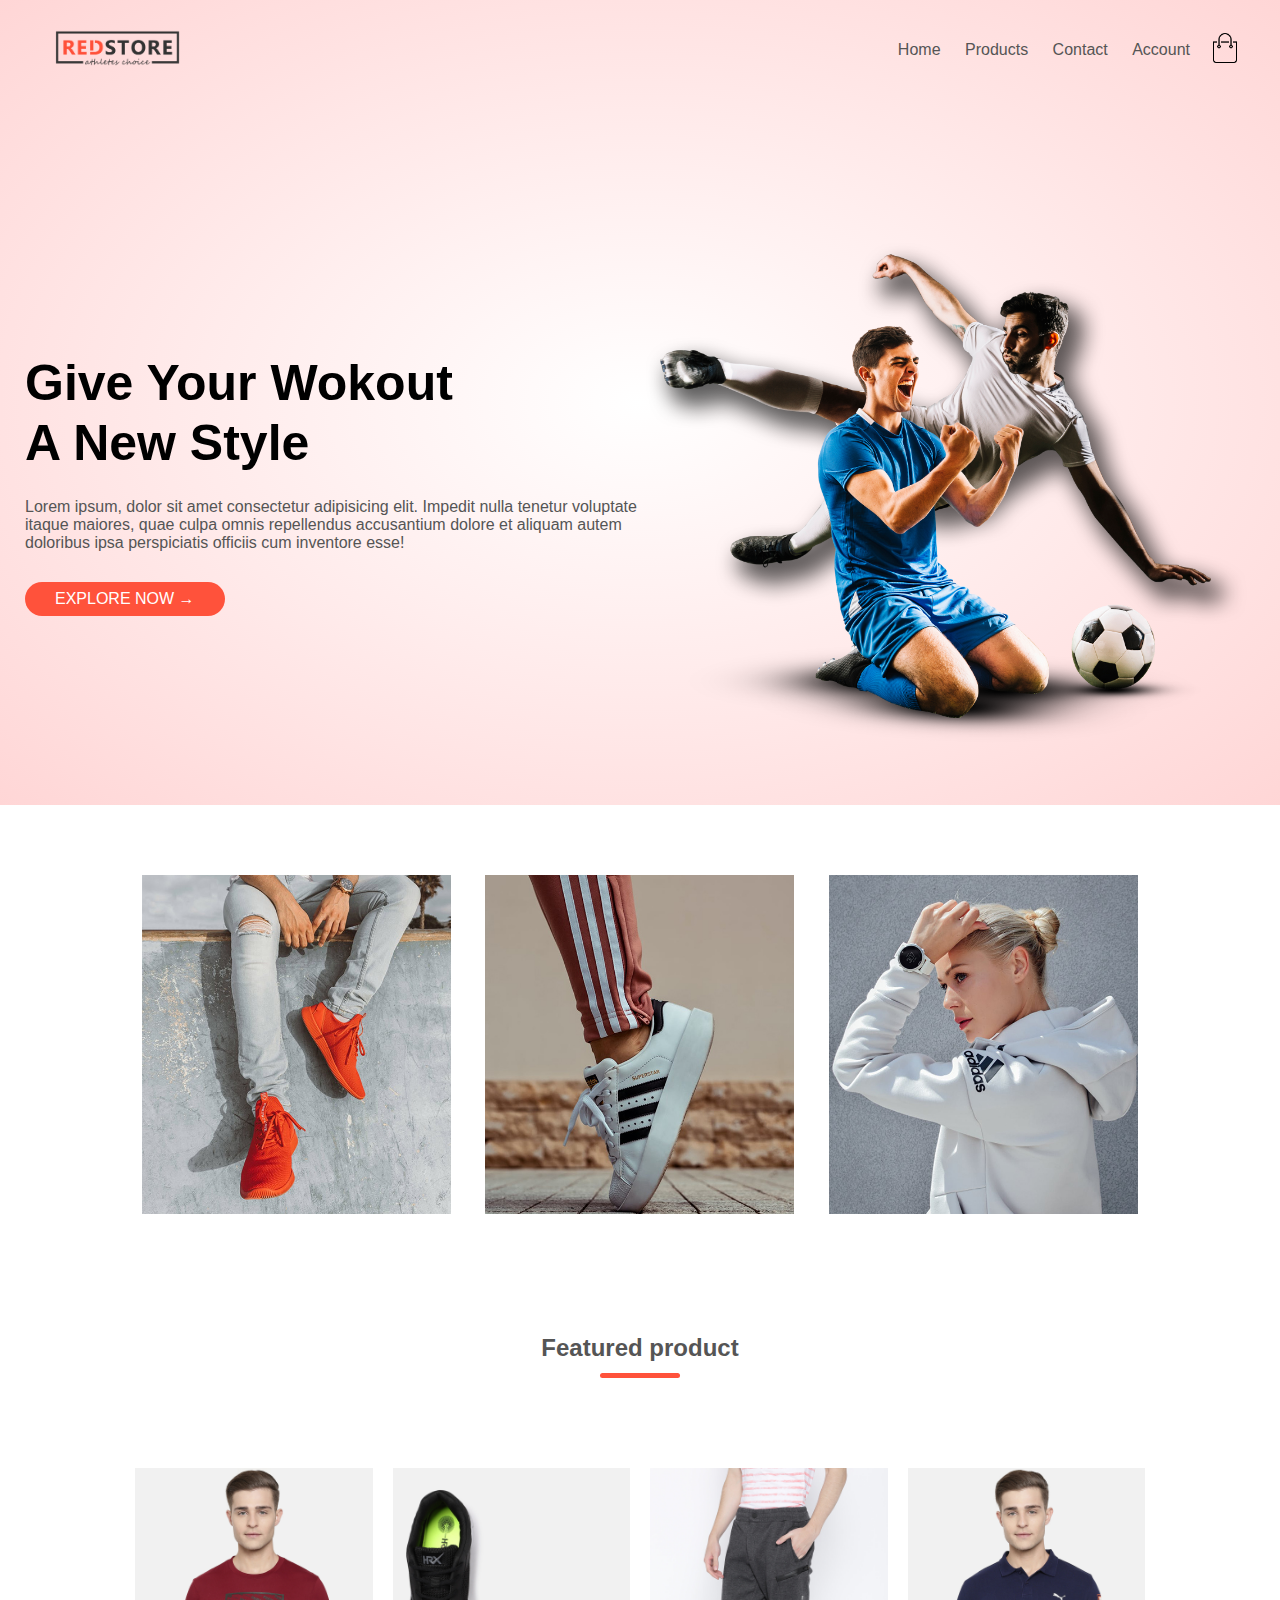
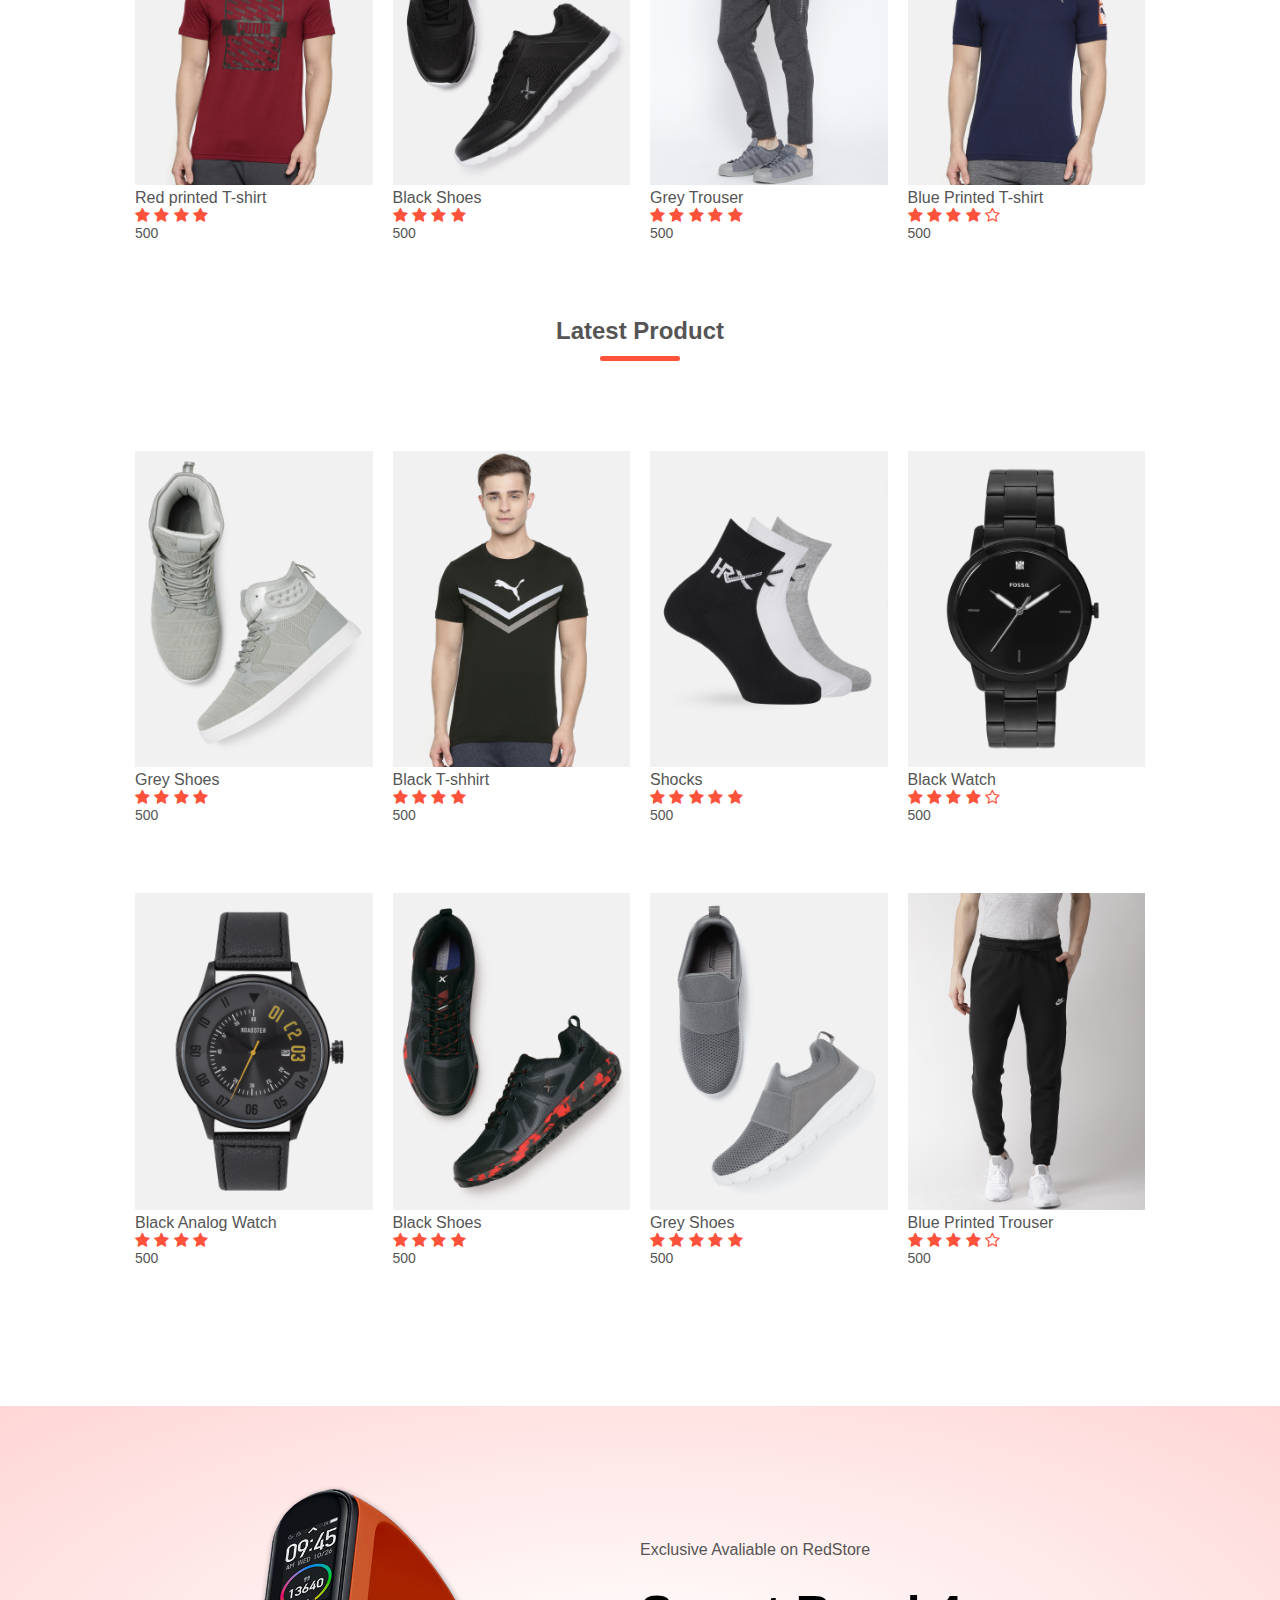
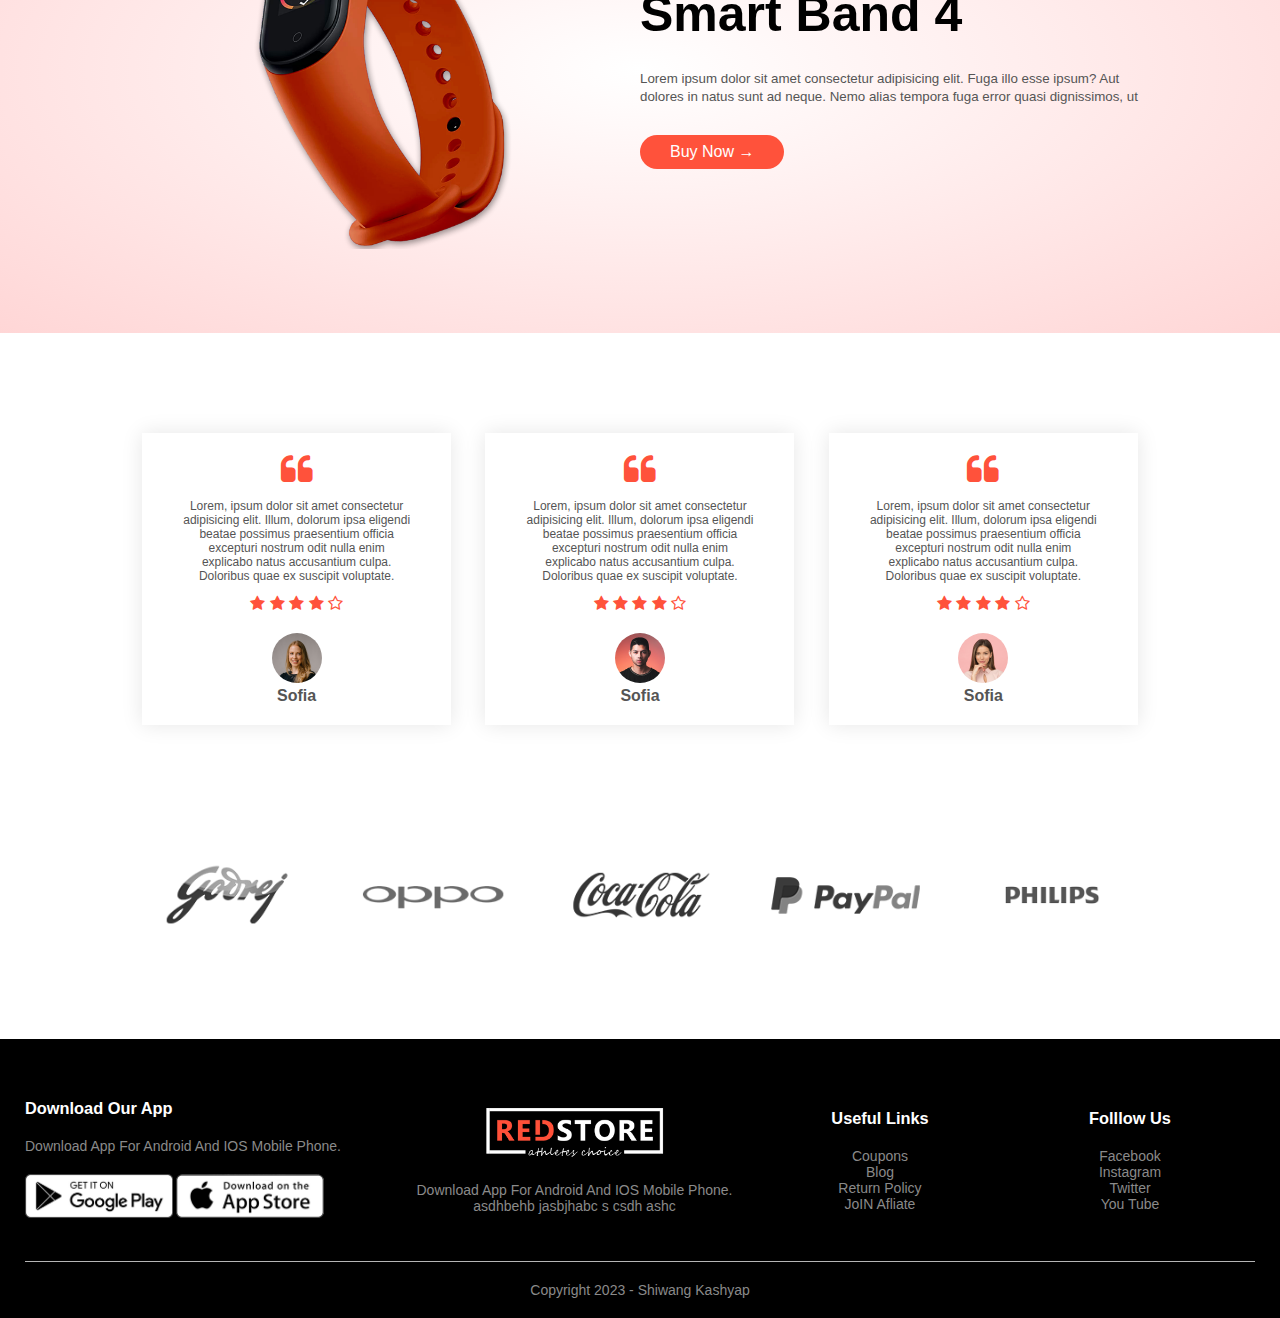
<file: index.html>
<!DOCTYPE html>
<html lang="en">
<head>
    <meta charset="UTF-8">
    <meta name="viewport" content="width=device-width, initial-scale=1.0">
    <meta name="viewport" content="width=device-width, initial-scale=1.0">
    
    <title>Shiwang's </title>
    <link rel="stylesheet" href="style.css">
    <link rel="preconnect" href="https://fonts.googleapis.com">
    
    <link rel="stylesheet" href="https://cdnjs.cloudflare.com/ajax/libs/font-awesome/4.7.0/css/font-awesome.min.css">
</head>
<body>
   
   <div class="header">
   <div class="container">
    <div class="navbar">
        <div class="logo">
          <a href="index.html"> <img src="images/logo.png" alt="logo" width="125px"> </a>
         </div>
         <nav>

            <ul id="MenuItems">
            <li><a href="index.html">Home</a></li>
            <li><a href="product.html">Products</a></li>
            <li><a href="">Contact</a></li>
            <li><a href="account.html">Account</a></li>
        </ul>
        </nav>
       <a href="cart.html"> <img src="images/cart.png" width="30px" height="30px"></a>
        <img src="images/menu.png"  class="menu-icon" onclick="menutoggle()">
    </div>
    <div class="row">
        <div class="col-2">
        <h1>Give Your Wokout <br>
             A New Style</h1>
             <p> Lorem ipsum, dolor sit amet consectetur adipisicing elit. Impedit nulla tenetur voluptate itaque maiores, quae culpa omnis repellendus accusantium dolore et aliquam autem doloribus ipsa perspiciatis officiis cum inventore esse!</p>
         <a href="" class="btn">EXPLORE NOW &#8594;</a>
        </div>
        <div class="col-2">
        <img src="images/image1.png">
        </div>
    </div>
   </div> 
</div>

<div class="categories">
    <div class="small-container">
        <div class="row">
            <div class="col-3">
                <img src="images/category-1.jpg" >
            </div>
            <div class="col-3">
                <img src="images/category-2.jpg" >
            </div>
            <div class="col-3">
                <img src="images/category-3.jpg" >
        </div>
    </div>
  </div>
</div>

<div class="small-container">
    <h2 class="title">Featured product</h2>
    <div class="row">
        <div class="col-4">
            <a href="productdetails.html"><img src="images/product-1.jpg" ></a>
           <a href="productdetails.html"> <h4>Red printed T-shirt</h4></a>
            <div class="rating">
                <i class="fa fa-star"></i>
                <i class="fa fa-star"></i>
                <i class="fa fa-star"></i>
                <i class="fa fa-star"></i>
            </div>
            <p>500</p>
        </div>

        <div class="col-4">
            <img src="images/product-2.jpg" >
            <h4>Black Shoes</h4>
            <div class="rating">
                <i class="fa fa-star"></i>
                <i class="fa fa-star"></i>
                <i class="fa fa-star"></i>
                <i class="fa fa-star"></i>
            </div>
            <p>500</p>
        </div>
        <div class="col-4">
            <img src="images/product-3.jpg" >
            <h4>Grey Trouser</h4>
            <div class="rating">
                <i class="fa fa-star"></i>
                <i class="fa fa-star"></i>
                <i class="fa fa-star"></i>
                <i class="fa fa-star"></i>
                <i class="fa fa-star"></i>
            </div>
            <p>500</p>
        </div>
        <div class="col-4">
            <img src="images/product-4.jpg" >
            <h4>Blue Printed T-shirt</h4>
            <div class="rating">
                <i class="fa fa-star"></i>
                <i class="fa fa-star"></i>
                <i class="fa fa-star"></i>
                <i class="fa fa-star"></i>
                <i class="fa fa-star-o"></i>
            </div>
            <p>500</p>
        </div>
    </div>
    <h2 class="title">Latest Product</h2>
    <div class="row">
        <div class="col-4">
            <img src="images/product-5.jpg" >
            <h4>Grey Shoes</h4>
            <div class="rating">
                <i class="fa fa-star"></i>
                <i class="fa fa-star"></i>
                <i class="fa fa-star"></i>
                <i class="fa fa-star"></i>
            </div>
            <p>500</p>
        </div>

        <div class="col-4">
            <img src="images/product-6.jpg" >
            <h4>Black T-shhirt</h4>
            <div class="rating">
                <i class="fa fa-star"></i>
                <i class="fa fa-star"></i>
                <i class="fa fa-star"></i>
                <i class="fa fa-star"></i>
            </div>
            <p>500</p>
        </div>
        <div class="col-4">
            <img src="images/product-7.jpg" >
            <h4>Shocks</h4>
            <div class="rating">
                <i class="fa fa-star"></i>
                <i class="fa fa-star"></i>
                <i class="fa fa-star"></i>
                <i class="fa fa-star"></i>
                <i class="fa fa-star"></i>
            </div>
            <p>500</p>
        </div>
        <div class="col-4">
            <img src="images/product-8.jpg" >
            <h4>Black Watch</h4>
            <div class="rating">
                <i class="fa fa-star"></i>
                <i class="fa fa-star"></i>
                <i class="fa fa-star"></i>
                <i class="fa fa-star"></i>
                <i class="fa fa-star-o"></i>
            </div>
            <p>500</p>
        </div>
    </div>
    <div class="row">
        <div class="col-4">
            <img src="images/product-9.jpg" >
            <h4>Black Analog Watch</h4>
            <div class="rating">
                <i class="fa fa-star"></i>
                <i class="fa fa-star"></i>
                <i class="fa fa-star"></i>
                <i class="fa fa-star"></i>
            </div>
            <p>500</p>
        </div>

        <div class="col-4">
            <img src="images/product-10.jpg" >
            <h4>Black Shoes</h4>
            <div class="rating">
                <i class="fa fa-star"></i>
                <i class="fa fa-star"></i>
                <i class="fa fa-star"></i>
                <i class="fa fa-star"></i>
            </div>
            <p>500</p>
        </div>
        <div class="col-4">
            <img src="images/product-11.jpg" >
            <h4>Grey Shoes</h4>
            <div class="rating">
                <i class="fa fa-star"></i>
                <i class="fa fa-star"></i>
                <i class="fa fa-star"></i>
                <i class="fa fa-star"></i>
                <i class="fa fa-star"></i>
            </div>
            <p>500</p>
        </div>
        <div class="col-4">
            <img src="images/product-12.jpg" >
            <h4>Blue Printed Trouser</h4>
            <div class="rating">
                <i class="fa fa-star"></i>
                <i class="fa fa-star"></i>
                <i class="fa fa-star"></i>
                <i class="fa fa-star"></i>
                <i class="fa fa-star-o"></i>
            </div>
            <p>500</p>
        </div>
    </div>
</div>
   
<div class="offer">
    <div class="small-container">
        <div class="row">
            <div class="col-2">
                <img src="images/exclusive.png" class="offer-img" >
            </div>
            <div class="col-2">
                <p>Exclusive Avaliable on RedStore</p>
                <h1> Smart Band 4</h1>
                <small>Lorem ipsum dolor sit amet consectetur adipisicing elit. Fuga illo esse ipsum? Aut dolores in natus sunt ad neque. Nemo alias tempora fuga error quasi dignissimos, ut</small>
            <a href="" class="btn">Buy Now &#8594;</a>
            </div>
        </div>
    </div>
</div>

<div class="testimonial">
    <div class="small-container">
       <div class="row">
        <div class="col-3">
            <i class="fa fa-quote-left"></i>
            <p>Lorem, ipsum dolor sit amet consectetur adipisicing elit. Illum, dolorum ipsa eligendi beatae possimus praesentium officia excepturi nostrum odit nulla enim explicabo natus accusantium culpa. Doloribus quae ex suscipit voluptate.</p>
            <div class="rating">
                <i class="fa fa-star"></i>
                <i class="fa fa-star"></i>
                <i class="fa fa-star"></i>
                <i class="fa fa-star"></i>
                <i class="fa fa-star-o"></i>
            </div>
            <img src="images/user-1.png">
            <h3>Sofia</h3>
        </div>

        <div class="col-3">
            <i class="fa fa-quote-left"></i>
            <p>Lorem, ipsum dolor sit amet consectetur adipisicing elit. Illum, dolorum ipsa eligendi beatae possimus praesentium officia excepturi nostrum odit nulla enim explicabo natus accusantium culpa. Doloribus quae ex suscipit voluptate.</p>
            <div class="rating">
                <i class="fa fa-star"></i>
                <i class="fa fa-star"></i>
                <i class="fa fa-star"></i>
                <i class="fa fa-star"></i>
                <i class="fa fa-star-o"></i>
            </div>
            <img src="images/user-2.png">
            <h3>Sofia</h3>
        </div>
        <div class="col-3">
            <i class="fa fa-quote-left"></i>
            <p>Lorem, ipsum dolor sit amet consectetur adipisicing elit. Illum, dolorum ipsa eligendi beatae possimus praesentium officia excepturi nostrum odit nulla enim explicabo natus accusantium culpa. Doloribus quae ex suscipit voluptate.</p>
            <div class="rating">
                <i class="fa fa-star"></i>
                <i class="fa fa-star"></i>
                <i class="fa fa-star"></i>
                <i class="fa fa-star"></i>
                <i class="fa fa-star-o"></i>
            </div>
            <img src="images/user-3.png">
            <h3>Sofia</h3>
        </div>
       </div>
    </div>
</div>

<div class="brands">
    <div class="small-container">
        <div class="row">
            <div class="col-5">
                <img src="images/logo-godrej.png" >
            </div>
            <div class="col-5">
                <img src="images/logo-oppo.png" >
            </div>
            <div class="col-5">
                <img src="images/logo-coca-cola.png" >
            </div>
            <div class="col-5">
                <img src="images/logo-paypal.png" >
            </div>
            <div class="col-5">
                <img src="images/logo-philips.png" >
            </div>
        </div>
    </div>
</div>

<div class="footer">
    <div class="container">
        <div class="row">
            <div class="footer-col-1">
                <h3>Download Our App</h3>
                <p>Download App For Android And IOS Mobile Phone.</p>
                <div class="app-logo">
                    <img src="images/play-store.png">
                    <img src="images/app-store.png">
                   </div>
            </div>
            <div class="footer-col-2">
               <img src="images/logo-white.png" alt="">
                <p>Download App For Android And IOS Mobile Phone. asdhbehb jasbjhabc s csdh ashc </p>
              </div>
            <div class="footer-col-3">
                <h3>Useful Links</h3>
                <ul>
                    <li>Coupons</li>
                    <li>Blog</li>
                    <li>Return Policy</li>
                    <li>JoIN Afliate</li>
                </ul>
            </div>
            <div class="footer-col-3">
                <h3>Folllow Us</h3>
                <ul>
                    <li>Facebook</li>
                    <li>Instagram</li>
                    <li>Twitter</li>
                    <li>You Tube</li>
                </ul>
            </div>
        </div>
        <hr>
        <p class="Copyright">Copyright 2023 - Shiwang Kashyap </p>
    </div>
</div>

<script>
    var MenuItems = document.getElementById("MenuItems");

    MenuItems.style.maxHeight="0px";
    function menutoggle(){
        if(MenuItems.style.maxHeight == "0px")
        {
            MenuItems.style.maxHeight="200px";
        }
        else
        {
            MenuItems.style.maxHeight="0px";
        }
    }
</script>

</body>
</html>
</file>
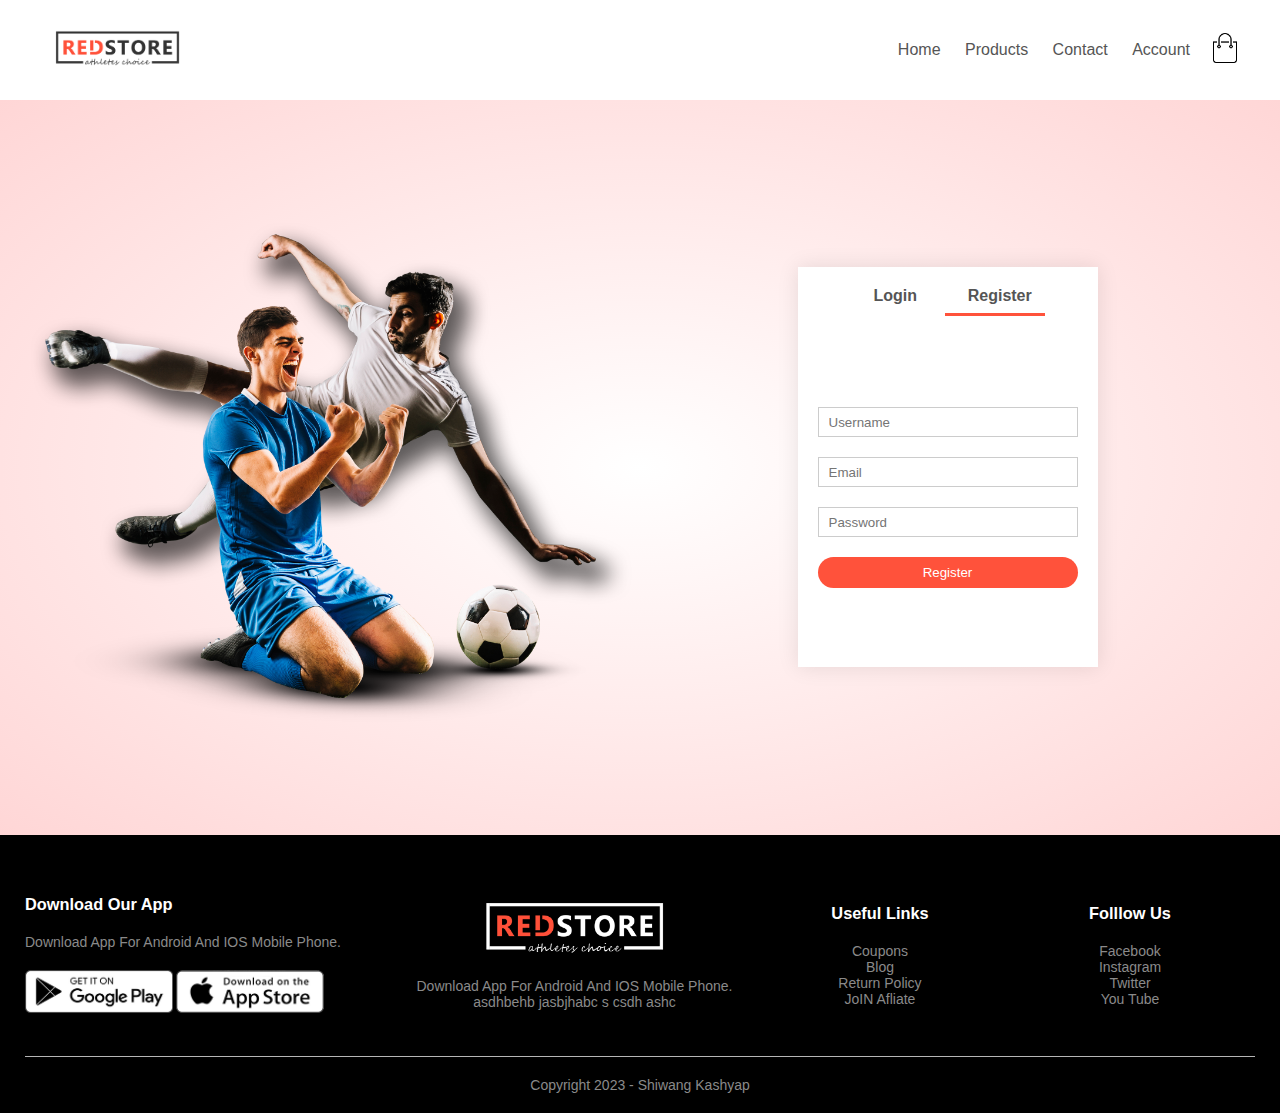
<file: account.html>
<!DOCTYPE html>
<html lang="en">

<head>
    <meta charset="UTF-8">
    <meta name="viewport" content="width=device-width, initial-scale=1.0">
    <meta name="viewport" content="width=device-width, initial-scale=1.0">
    <title>Shiwang's </title>
    <link rel="stylesheet" href="style.css">
    <link rel="preconnect" href="https://fonts.googleapis.com">

    <link rel="stylesheet" href="https://cdnjs.cloudflare.com/ajax/libs/font-awesome/4.7.0/css/font-awesome.min.css">
</head>

<body>


    <div class="container">
        <div class="navbar">
            <div class="logo">
               <a href="index.html"> <img src="images/logo.png" alt="logo" width="125px"></a>
            </div>
            <nav>

                <ul id="MenuItems">
                    <li><a href="index.html">Home</a></li>
                    <li><a href="product.html">Products</a></li>
                    <li><a href="">Contact</a></li>
                    <li><a href="account.html">Account</a></li>
                </ul>
            </nav>
           <a href="cart.html"> <img src="images/cart.png" width="30px" height="30px"> </a> 
            <img src="images/menu.png" class="menu-icon" onclick="menutoggle()">
        </div>

    </div>

    
 <div class="account-page">
    <div class="container">
        <div class="row">
            <div class="col-2">
                <img src="images/image1.png" width="100%" >
            </div>
            <div class="col-2">
                <div class="form-container">
                  <div class="form-btn">
                    <span onclick="login()">Login</span>
                    <span onclick="register()">Register</span>
                    <hr id="Indicator">
            

                  </div>
                  <form id="LoginForm">
                    <input type="text" placeholder="Username">
                    <input type="password" placeholder="Password">
                    <button type="Submit" class="btn">Log in</button>
                    <a href=""> Forgot Password</a>
                  </form>
                  <form id="RegForm">
                    <input type="text" placeholder="Username">
                    <input type="email" placeholder="Email">
                    <input type="password" placeholder="Password">
                    <button type="Submit" class="btn">Register</button>
                   
                  </form>
                </div>
            </div>
        </div>
    </div>
 </div>
   


    <div class="footer">
        <div class="container">
            <div class="row">
                <div class="footer-col-1">
                    <h3>Download Our App</h3>
                    <p>Download App For Android And IOS Mobile Phone.</p>
                    <div class="app-logo">
                        <img src="images/play-store.png">
                        <img src="images/app-store.png">
                    </div>
                </div>
                <div class="footer-col-2">
                    <img src="images/logo-white.png" alt="">
                    <p>Download App For Android And IOS Mobile Phone. asdhbehb jasbjhabc s csdh ashc </p>
                </div>
                <div class="footer-col-3">
                    <h3>Useful Links</h3>
                    <ul>
                        <li>Coupons</li>
                        <li>Blog</li>
                        <li>Return Policy</li>
                        <li>JoIN Afliate</li>
                    </ul>
                </div>
                <div class="footer-col-3">
                    <h3>Folllow Us</h3>
                    <ul>
                        <li>Facebook</li>
                        <li>Instagram</li>
                        <li>Twitter</li>
                        <li>You Tube</li>
                    </ul>
                </div>
            </div>
            <hr>
            <p class="Copyright">Copyright 2023 - Shiwang Kashyap </p>
        </div>
    </div>

    <script>
        var MenuItems = document.getElementById("MenuItems");

        MenuItems.style.maxHeight = "0px";
        function menutoggle() {
            if (MenuItems.style.maxHeight == "0px") {
                MenuItems.style.maxHeight = "200px";
            }
            else {
                MenuItems.style.maxHeight = "0px";
            }
        }
    </script>

    <script>
        var LoginForm = document.getElementById("LoginForm");
        var RegForm = document.getElementById("RegForm");
        var Indicator = document.getElementById("Indicator");

        function register(){
        RegForm.style.transform = "translateX(0px)";
        LoginForm.style.transform = "translateX(0px)";
        Indicator.style.transform = "translateX(100px)";
     }

     function login(){
        RegForm.style.transform = "translateX(300px)";
        LoginForm.style.transform = "translateX(300px)";
        Indicator.style.transform = "translateX(0px)";
     }
    </script>

</body>

</html>
</file>
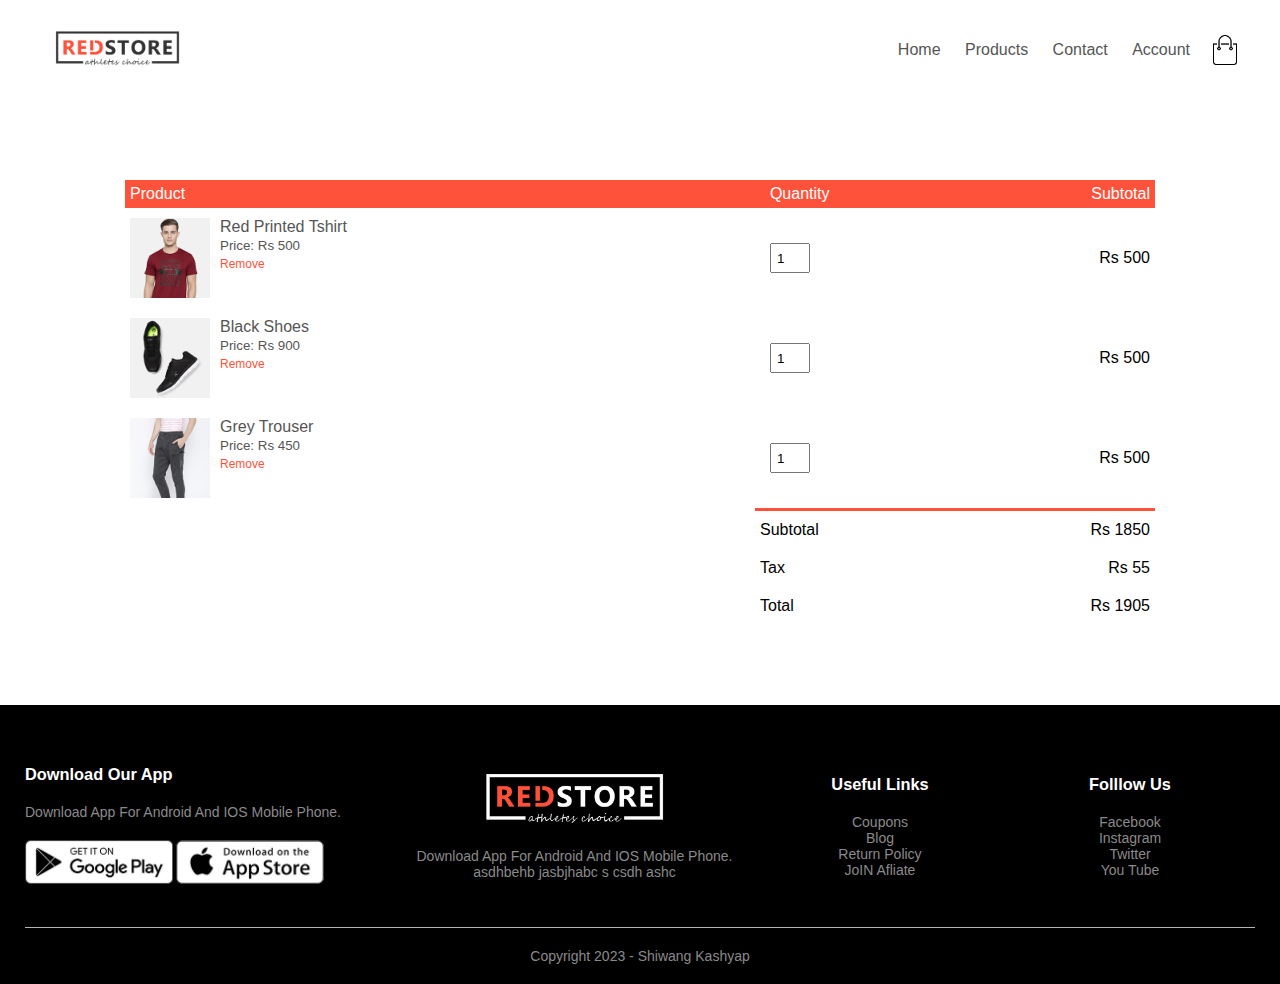
<file: cart.html>
<!DOCTYPE html>
<html lang="en">

<head>
    <meta charset="UTF-8">
    <meta name="viewport" content="width=device-width, initial-scale=1.0">
    <meta name="viewport" content="width=device-width, initial-scale=1.0">
    <title>Shiwang's </title>
    <link rel="stylesheet" href="style.css">
    <link rel="preconnect" href="https://fonts.googleapis.com">

    <link rel="stylesheet" href="https://cdnjs.cloudflare.com/ajax/libs/font-awesome/4.7.0/css/font-awesome.min.css">
</head>

<body>


    <div class="container">
        <div class="navbar">
            <div class="logo">
              <a href="index.html">  <img src="images/logo.png" alt="logo" width="125px"></a>
            </div>
            <nav>

                <ul id="MenuItems">
                    <li><a href="index.html">Home</a></li>
                    <li><a href="product.html">Products</a></li>
                   <li><a href="">Contact</a></li>
                    <li><a href="account.html">Account</a></li>
                </ul>
            </nav>
            <img src="images/cart.png" width="30px" height="30px">
            <img src="images/menu.png" class="menu-icon" onclick="menutoggle()">
        </div>

    </div>

    <div class="small-container cart-page">
        <table>
            <tr> 
                <th>Product</th>
                <th>Quantity</th>
                <th>Subtotal</th>
            </tr>
            <tr>
                <td>
                    <div class="cart-info">
                        <img src="images/buy-1.jpg" >
                        <div>
                            <p> Red Printed Tshirt</p>
                            <small>Price: Rs 500</small>
                            <br>
                            <a href="">Remove</a>
                        </div>
                    </div>
                </td>
                <td><input type="number" value="1"></td>
                <td> Rs 500</td>
            </tr>
            <tr>
                <td>
                    <div class="cart-info">
                        <img src="images/buy-2.jpg" >
                        <div>
                            <p>Black Shoes</p>
                            <small>Price: Rs 900</small>
                            <br>
                            <a href="">Remove</a>
                        </div>
                    </div>
                </td>
                <td><input type="number" value="1"></td>
                <td> Rs 500</td>
            </tr>
            <tr>
                <td>
                    <div class="cart-info">
                        <img src="images/buy-3.jpg" >
                        <div>
                            <p>Grey Trouser</p>
                            <small>Price: Rs 450</small>
                            <br>
                            <a href="">Remove</a>
                        </div>
                    </div>
                </td>
                <td><input type="number" value="1"></td>
                <td> Rs 500</td>
            </tr>
        </table>

        <div class="total-price">
            <table>
                <tr>
                   <td>Subtotal</td>
                   <td>Rs 1850</td>
                </tr>
                <tr>
                    <td>Tax</td>
                    <td>Rs 55</td>
                 </tr>
                 <tr>
                    <td>Total</td>
                    <td>Rs 1905</td>
                 </tr>
            </table>
        </div>
    </div>
    
 
   


    <div class="footer">
        <div class="container">
            <div class="row">
                <div class="footer-col-1">
                    <h3>Download Our App</h3>
                    <p>Download App For Android And IOS Mobile Phone.</p>
                    <div class="app-logo">
                        <img src="images/play-store.png">
                        <img src="images/app-store.png">
                    </div>
                </div>
                <div class="footer-col-2">
                    <img src="images/logo-white.png" alt="">
                    <p>Download App For Android And IOS Mobile Phone. asdhbehb jasbjhabc s csdh ashc </p>
                </div>
                <div class="footer-col-3">
                    <h3>Useful Links</h3>
                    <ul>
                        <li>Coupons</li>
                        <li>Blog</li>
                        <li>Return Policy</li>
                        <li>JoIN Afliate</li>
                    </ul>
                </div>
                <div class="footer-col-3">
                    <h3>Folllow Us</h3>
                    <ul>
                        <li>Facebook</li>
                        <li>Instagram</li>
                        <li>Twitter</li>
                        <li>You Tube</li>
                    </ul>
                </div>
            </div>
            <hr>
            <p class="Copyright">Copyright 2023 - Shiwang Kashyap </p>
        </div>
    </div>

    <script>
        var MenuItems = document.getElementById("MenuItems");

        MenuItems.style.maxHeight = "0px";
        function menutoggle() {
            if (MenuItems.style.maxHeight == "0px") {
                MenuItems.style.maxHeight = "200px";
            }
            else {
                MenuItems.style.maxHeight = "0px";
            }
        }
    </script>

    

</body>

</html>
</file>
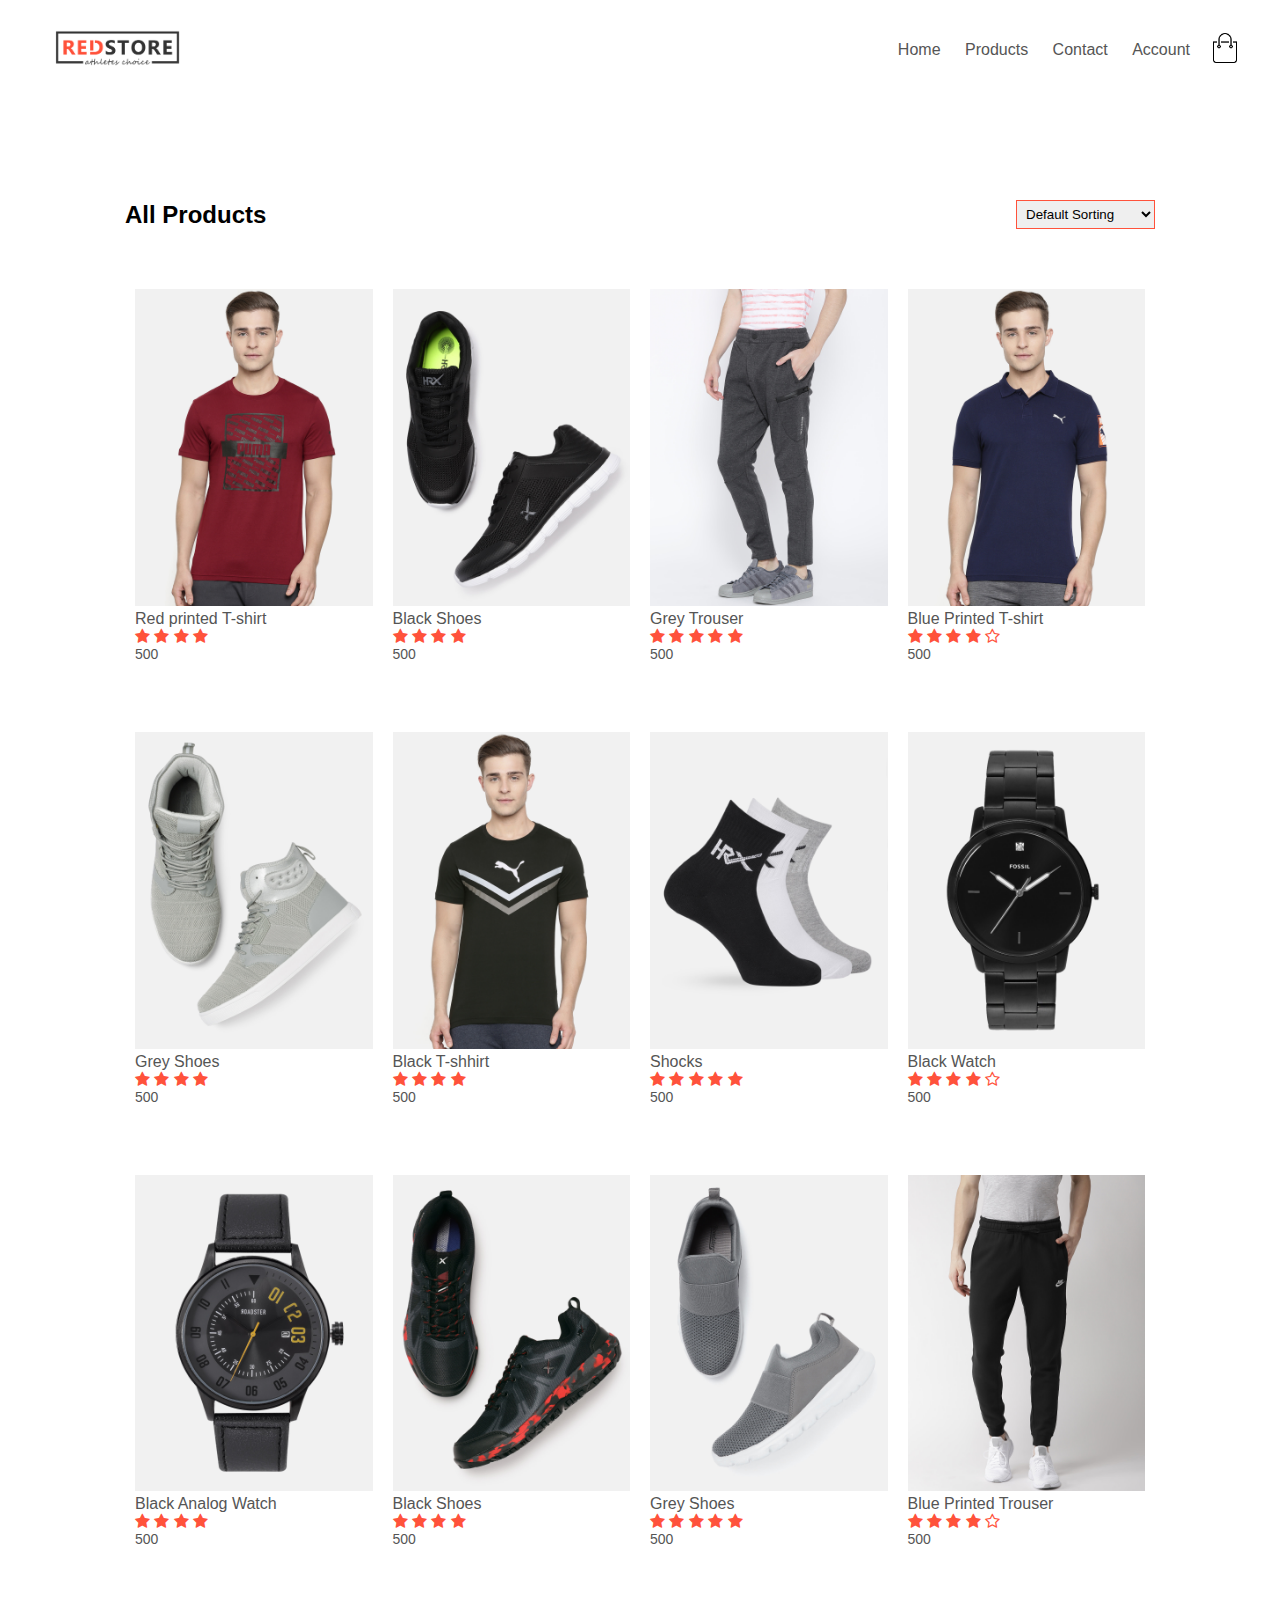
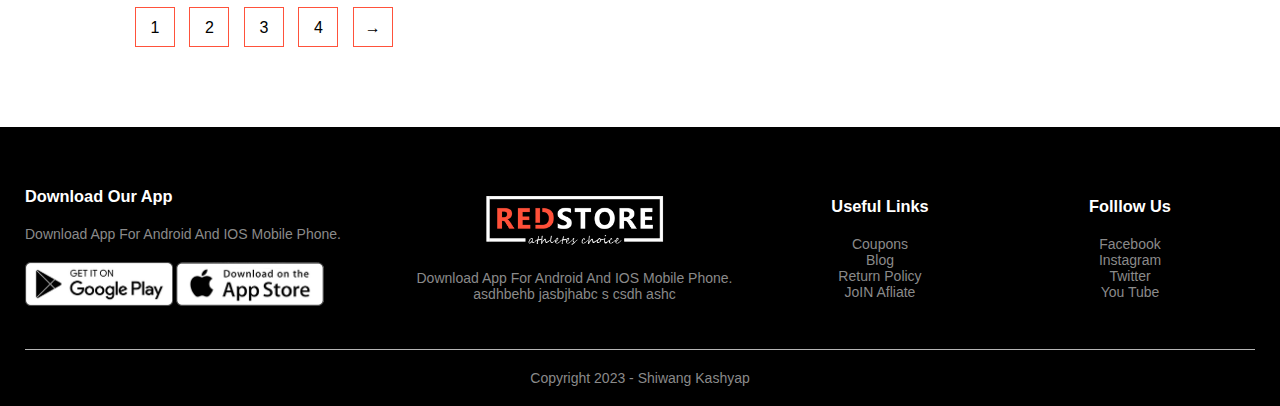
<file: product.html>
<!DOCTYPE html>
<html lang="en">
<head>
    <meta charset="UTF-8">
    <meta name="viewport" content="width=device-width, initial-scale=1.0">
    <meta name="viewport" content="width=device-width, initial-scale=1.0">
    <title>Shiwang's </title>
    <link rel="stylesheet" href="style.css">
    <link rel="preconnect" href="https://fonts.googleapis.com">
    
    <link rel="stylesheet" href="https://cdnjs.cloudflare.com/ajax/libs/font-awesome/4.7.0/css/font-awesome.min.css">
</head>
<body>
   
  
   <div class="container">
    <div class="navbar">
        <div class="logo">
          <a href="index.html"> <img src="images/logo.png" alt="logo" width="125px"> </a> 
         </div>
         <nav>

            <ul id="MenuItems">
            <li><a href="index.html">Home</a></li>
            <li><a href="product.html">Products</a></li>
            <li><a href="">Contact</a></li>
            <li><a href="account.html">Account</a></li>
        </ul>
        </nav>
        <a href="cart.html"> <img src="images/cart.png" width="30px" height="30px"> </a> 
        <img src="images/menu.png"  class="menu-icon" onclick="menutoggle()">
    </div>
   
   </div> 
<div class="small-container">

    <div class="row row-2">
        <h2>All Products</h2>
        <select >
            <option> Default Sorting </option>
            <option> Sort By Price </option>
            <option> Sort By Popularity </option>
            <option> Sort By Rating</option>
            <option> Sort By Sale </option>

        </select>
    </div>

    <div class="row">
        <div class="col-4">
            <a href="productdetails.html"><img src="images/product-1.jpg" ></a>
            <a href="productdetails.html"> <h4>Red printed T-shirt</h4></a>
            <div class="rating">
                <i class="fa fa-star"></i>
                <i class="fa fa-star"></i>
                <i class="fa fa-star"></i>
                <i class="fa fa-star"></i>
            </div>
            <p>500</p>
        </div>

        <div class="col-4">
            <img src="images/product-2.jpg" >
            <h4>Black Shoes</h4>
            <div class="rating">
                <i class="fa fa-star"></i>
                <i class="fa fa-star"></i>
                <i class="fa fa-star"></i>
                <i class="fa fa-star"></i>
            </div>
            <p>500</p>
        </div>
        <div class="col-4">
            <img src="images/product-3.jpg" >
            <h4>Grey Trouser</h4>
            <div class="rating">
                <i class="fa fa-star"></i>
                <i class="fa fa-star"></i>
                <i class="fa fa-star"></i>
                <i class="fa fa-star"></i>
                <i class="fa fa-star"></i>
            </div>
            <p>500</p>
        </div>
        <div class="col-4">
            <img src="images/product-4.jpg" >
            <h4>Blue Printed T-shirt</h4>
            <div class="rating">
                <i class="fa fa-star"></i>
                <i class="fa fa-star"></i>
                <i class="fa fa-star"></i>
                <i class="fa fa-star"></i>
                <i class="fa fa-star-o"></i>
            </div>
            <p>500</p>
        </div>
    </div>
    
    <div class="row">
        <div class="col-4">
            <img src="images/product-5.jpg" >
            <h4>Grey Shoes</h4>
            <div class="rating">
                <i class="fa fa-star"></i>
                <i class="fa fa-star"></i>
                <i class="fa fa-star"></i>
                <i class="fa fa-star"></i>
            </div>
            <p>500</p>
        </div>

        <div class="col-4">
            <img src="images/product-6.jpg" >
            <h4>Black T-shhirt</h4>
            <div class="rating">
                <i class="fa fa-star"></i>
                <i class="fa fa-star"></i>
                <i class="fa fa-star"></i>
                <i class="fa fa-star"></i>
            </div>
            <p>500</p>
        </div>
        <div class="col-4">
            <img src="images/product-7.jpg" >
            <h4>Shocks</h4>
            <div class="rating">
                <i class="fa fa-star"></i>
                <i class="fa fa-star"></i>
                <i class="fa fa-star"></i>
                <i class="fa fa-star"></i>
                <i class="fa fa-star"></i>
            </div>
            <p>500</p>
        </div>
        <div class="col-4">
            <img src="images/product-8.jpg" >
            <h4>Black Watch</h4>
            <div class="rating">
                <i class="fa fa-star"></i>
                <i class="fa fa-star"></i>
                <i class="fa fa-star"></i>
                <i class="fa fa-star"></i>
                <i class="fa fa-star-o"></i>
            </div>
            <p>500</p>
        </div>
    </div>
    <div class="row">
        <div class="col-4">
            <img src="images/product-9.jpg" >
            <h4>Black Analog Watch</h4>
            <div class="rating">
                <i class="fa fa-star"></i>
                <i class="fa fa-star"></i>
                <i class="fa fa-star"></i>
                <i class="fa fa-star"></i>
            </div>
            <p>500</p>
        </div>

        <div class="col-4">
            <img src="images/product-10.jpg" >
            <h4>Black Shoes</h4>
            <div class="rating">
                <i class="fa fa-star"></i>
                <i class="fa fa-star"></i>
                <i class="fa fa-star"></i>
                <i class="fa fa-star"></i>
            </div>
            <p>500</p>
        </div>
        <div class="col-4">
            <img src="images/product-11.jpg" >
            <h4>Grey Shoes</h4>
            <div class="rating">
                <i class="fa fa-star"></i>
                <i class="fa fa-star"></i>
                <i class="fa fa-star"></i>
                <i class="fa fa-star"></i>
                <i class="fa fa-star"></i>
            </div>
            <p>500</p>
        </div>
        <div class="col-4">
            <img src="images/product-12.jpg" >
            <h4>Blue Printed Trouser</h4>
            <div class="rating">
                <i class="fa fa-star"></i>
                <i class="fa fa-star"></i>
                <i class="fa fa-star"></i>
                <i class="fa fa-star"></i>
                <i class="fa fa-star-o"></i>
            </div>
            <p>500</p>
        </div>
    
</div>
   <div class="page-btn">
    
    <span>1</span>
    <span>2</span>
    <span>3</span>
    <span>4</span>
    <span>&#8594;</span>
   </div>
</div>
   





<div class="footer">
    <div class="container">
        <div class="row">
            <div class="footer-col-1">
                <h3>Download Our App</h3>
                <p>Download App For Android And IOS Mobile Phone.</p>
                <div class="app-logo">
                    <img src="images/play-store.png">
                    <img src="images/app-store.png">
                   </div>
            </div>
            <div class="footer-col-2">
               <img src="images/logo-white.png" alt="">
                <p>Download App For Android And IOS Mobile Phone. asdhbehb jasbjhabc s csdh ashc </p>
              </div>
            <div class="footer-col-3">
                <h3>Useful Links</h3>
                <ul>
                    <li>Coupons</li>
                    <li>Blog</li>
                    <li>Return Policy</li>
                    <li>JoIN Afliate</li>
                </ul>
            </div>
            <div class="footer-col-3">
                <h3>Folllow Us</h3>
                <ul>
                    <li>Facebook</li>
                    <li>Instagram</li>
                    <li>Twitter</li>
                    <li>You Tube</li>
                </ul>
            </div>
        </div>
        <hr>
        <p class="Copyright">Copyright 2023 - Shiwang Kashyap </p>
    </div>
</div>

<script>
    var MenuItems = document.getElementById("MenuItems");

    MenuItems.style.maxHeight="0px";
    function menutoggle(){
        if(MenuItems.style.maxHeight == "0px")
        {
            MenuItems.style.maxHeight="200px";
        }
        else
        {
            MenuItems.style.maxHeight="0px";
        }
    }
</script>

</body>
</html>
</file>
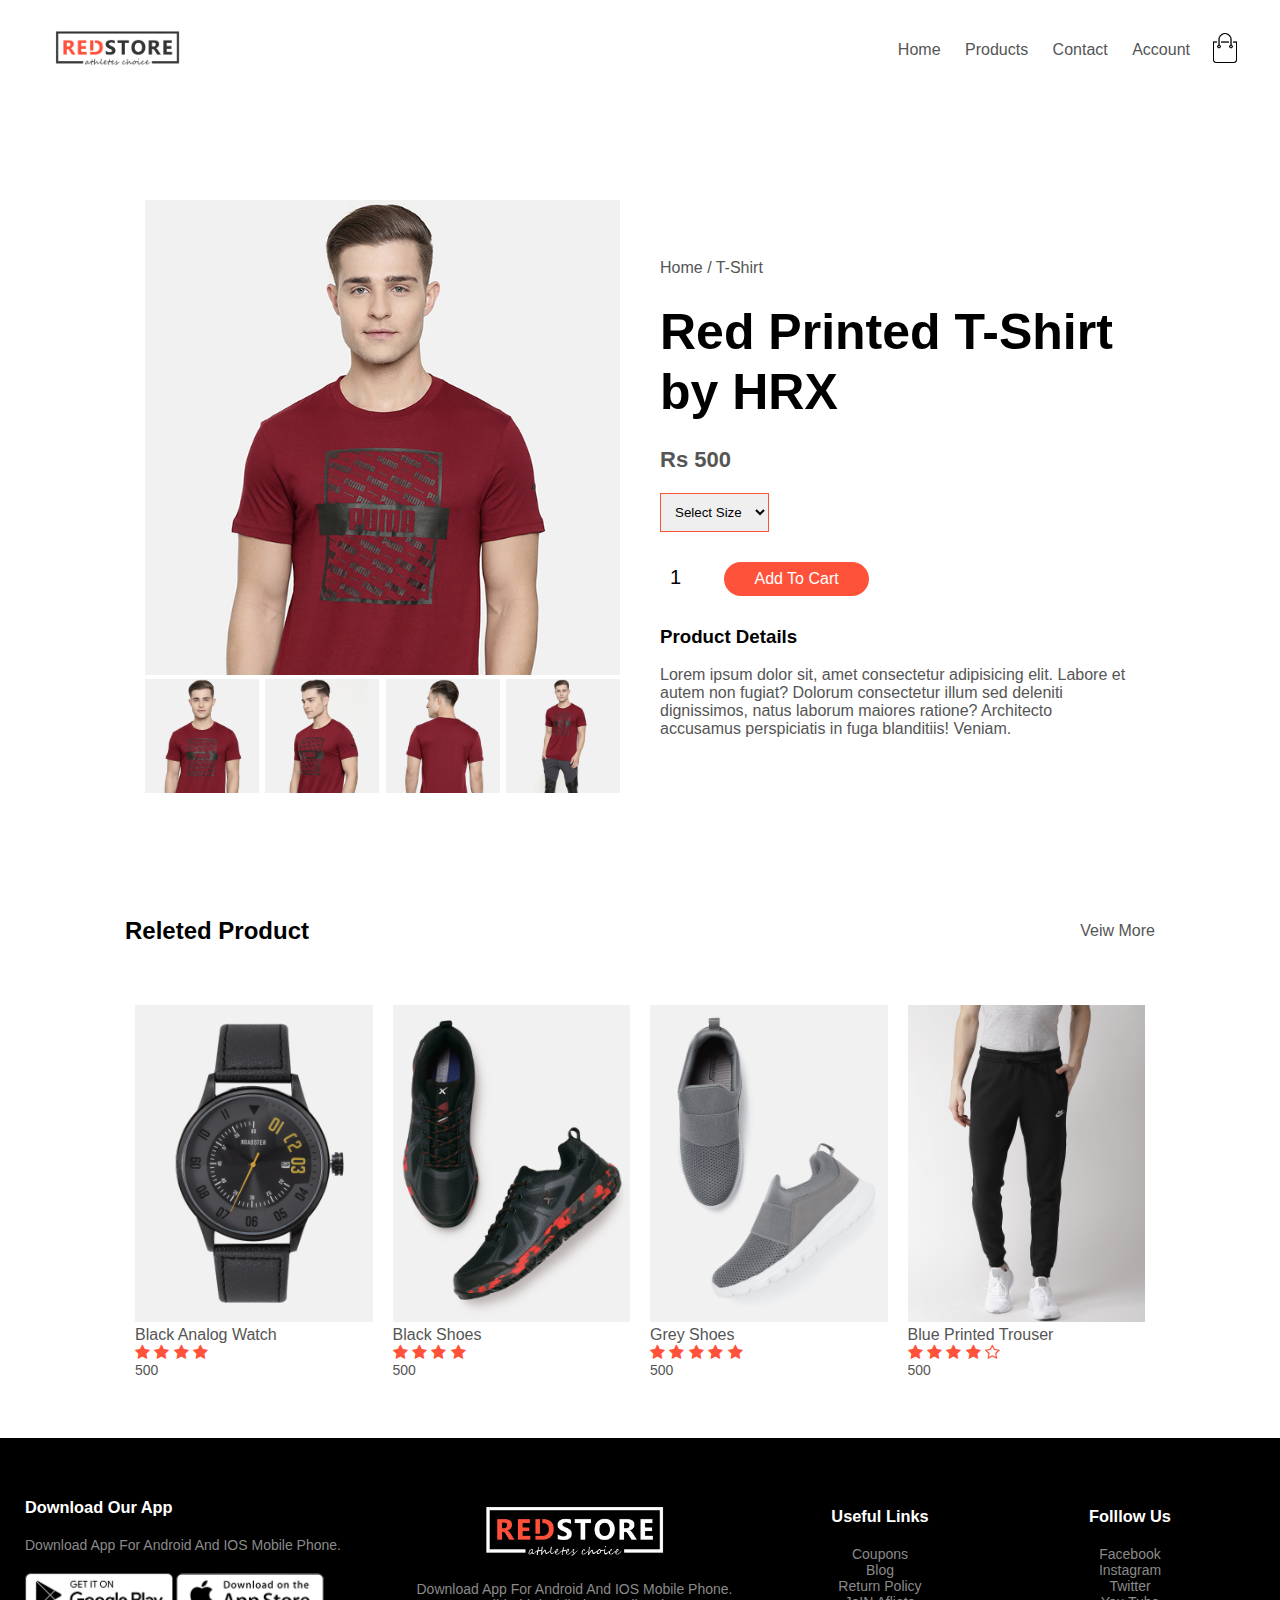
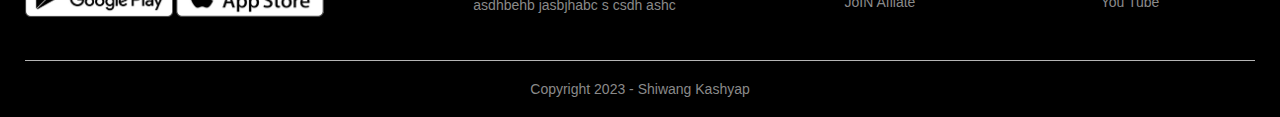
<file: productdetails.html>
<!DOCTYPE html>
<html lang="en">

<head>
    <meta charset="UTF-8">
    <meta name="viewport" content="width=device-width, initial-scale=1.0">
    <meta name="viewport" content="width=device-width, initial-scale=1.0">
    <title>Shiwang's </title>
    <link rel="stylesheet" href="style.css">
    <link rel="preconnect" href="https://fonts.googleapis.com">

    <link rel="stylesheet" href="https://cdnjs.cloudflare.com/ajax/libs/font-awesome/4.7.0/css/font-awesome.min.css">
</head>

<body>


    <div class="container">
        <div class="navbar">
            <div class="logo">
                <a href="index.html"> <img src="images/logo.png" alt="logo" width="125px"> </a> 
            </div>
            <nav>

                <ul id="MenuItems">
                    <li><a href="index.html">Home</a></li>
                    <li><a href="product.html">Products</a></li>
                     <li><a href="">Contact</a></li>
                    <li><a href="account.html">Account</a></li>
                </ul>
            </nav>
            <a href="cart.html"> <img src="images/cart.png" width="30px" height="30px"> </a> 
            <img src="images/menu.png" class="menu-icon" onclick="menutoggle()">
        </div>

    </div>

    <div class="small-container single-product">
        <div class="row">
            <div class="col-2">
                <img src="images/gallery-1.jpg" width="100%" id="ProductImg">
                <div class="small-img-row">
                    <div class="small-img-col">
                        <img src="images/gallery-1.jpg" width="100%" class="small-img">
                    </div>
                    <div class="small-img-col">
                        <img src="images/gallery-2.jpg" width="100%" class="small-img">
                    </div>
                    <div class="small-img-col">
                        <img src="images/gallery-3.jpg" width="100%" class="small-img">
                    </div>
                    <div class="small-img-col">
                        <img src="images/gallery-4.jpg" width="100%" class="small-img">
                    </div>

                </div>


            </div>
            <div class="col-2">
                <p>Home / T-Shirt</p>
                <h1>Red Printed T-Shirt by HRX</h1>
                <h4>Rs 500</h4>
                <select>
                    <option>Select Size</option>
                    <option>XXL</option>
                    <option>XL</option>
                    <option>M</option>
                    <option>S</option>
                </select>
                <input type="number" value="1">
                <a href="" class="btn">Add To Cart</a>
                <h3>Product Details</h3>
                <br>
                <p>Lorem ipsum dolor sit, amet consectetur adipisicing elit. Labore et autem non fugiat? Dolorum
                    consectetur illum sed deleniti dignissimos, natus laborum maiores ratione? Architecto accusamus
                    perspiciatis in fuga blanditiis! Veniam.</p>
            </div>
        </div>
    </div>
 <div class="small-container">
    <div class="row row-2">
<h2>Releted Product</h2>
<p>Veiw More</p>
    </div>
 </div>

    <div class="small-container">
        <div class="row">
            <div class="col-4">
                <img src="images/product-9.jpg">
                <h4>Black Analog Watch</h4>
                <div class="rating">
                    <i class="fa fa-star"></i>
                    <i class="fa fa-star"></i>
                    <i class="fa fa-star"></i>
                    <i class="fa fa-star"></i>
                </div>
                <p>500</p>
            </div>

            <div class="col-4">
                <img src="images/product-10.jpg">
                <h4>Black Shoes</h4>
                <div class="rating">
                    <i class="fa fa-star"></i>
                    <i class="fa fa-star"></i>
                    <i class="fa fa-star"></i>
                    <i class="fa fa-star"></i>
                </div>
                <p>500</p>
            </div>
            <div class="col-4">
                <img src="images/product-11.jpg">
                <h4>Grey Shoes</h4>
                <div class="rating">
                    <i class="fa fa-star"></i>
                    <i class="fa fa-star"></i>
                    <i class="fa fa-star"></i>
                    <i class="fa fa-star"></i>
                    <i class="fa fa-star"></i>
                </div>
                <p>500</p>
            </div>
            <div class="col-4">
                <img src="images/product-12.jpg">
                <h4>Blue Printed Trouser</h4>
                <div class="rating">
                    <i class="fa fa-star"></i>
                    <i class="fa fa-star"></i>
                    <i class="fa fa-star"></i>
                    <i class="fa fa-star"></i>
                    <i class="fa fa-star-o"></i>
                </div>
                <p>500</p>
            </div>
        </div>
    </div>


    <div class="footer">
        <div class="container">
            <div class="row">
                <div class="footer-col-1">
                    <h3>Download Our App</h3>
                    <p>Download App For Android And IOS Mobile Phone.</p>
                    <div class="app-logo">
                        <img src="images/play-store.png">
                        <img src="images/app-store.png">
                    </div>
                </div>
                <div class="footer-col-2">
                    <img src="images/logo-white.png" alt="">
                    <p>Download App For Android And IOS Mobile Phone. asdhbehb jasbjhabc s csdh ashc </p>
                </div>
                <div class="footer-col-3">
                    <h3>Useful Links</h3>
                    <ul>
                        <li>Coupons</li>
                        <li>Blog</li>
                        <li>Return Policy</li>
                        <li>JoIN Afliate</li>
                    </ul>
                </div>
                <div class="footer-col-3">
                    <h3>Folllow Us</h3>
                    <ul>
                        <li>Facebook</li>
                        <li>Instagram</li>
                        <li>Twitter</li>
                        <li>You Tube</li>
                    </ul>
                </div>
            </div>
            <hr>
            <p class="Copyright">Copyright 2023 - Shiwang Kashyap </p>
        </div>
    </div>

    <script>
        var MenuItems = document.getElementById("MenuItems");

        MenuItems.style.maxHeight = "0px";
        function menutoggle() {
            if (MenuItems.style.maxHeight == "0px") {
                MenuItems.style.maxHeight = "200px";
            }
            else {
                MenuItems.style.maxHeight = "0px";
            }
        }
    </script>

    <script>
            var ProductImg = document.getElementById("ProductImg");
            var SmallImg = document.getElementsByClassName("small-img");
            
            SmallImg[0].onclick = function()
            {
                ProductImg.src = SmallImg[0].src;
            }
             
            SmallImg[1].onclick = function()
            {
                ProductImg.src = SmallImg[1].src;
            }
             
            SmallImg[2].onclick = function()
            {
                ProductImg.src = SmallImg[2].src;
            }
             
            SmallImg[3].onclick = function()
            {
                ProductImg.src = SmallImg[3].src;
            }
           

    </script>

</body>

</html>
</file>
<file: style.css>
*{
    margin: 0;
    padding: 0;
    box-sizing: border-box;
}
body{
    font-family: 'Poppins', sans-serif;
}

.logo{
    margin: 10px;
    padding: 5px;
}

.navbar{
    display: flex;
    align-items: center;
    padding: 15px;
}

nav{
    flex: 1;
    text-align: right;
   
    


}

nav ul{
    display: inline-block;
    list-style-type: none;
}

nav ul li{
    display: inline-block;
    margin-right: 20px;
    
}
a{
    text-decoration: none;
    color: #555;
}

p{
    color: #555;
}


.container{
    max-width: 1300px;
    margin: auto;
    padding-left: 25px;
    padding-right: 25px;
}

.row{
    display: flex;
    align-items: center;
    flex-wrap: wrap;
    justify-content: space-around;
}

.col-2{
    flex-basis: 50%;
    min-width: 300px;

}

.col-2 img{
    max-width: 100%;
   padding: 50px 0;
}

.col-2 h1{
    font-size: 50px;
    line-height: 60px;
    margin: 25px 0;
}

.btn{
    display: inline-block;
    background:#ff523b;
    color:#fff;
    padding: 8px 30px;
    margin: 30px 0;
    border-radius:30px;
    transition: 0.5s;
}
.btn:hover{
   color: #ff523b;
    background: #d6d6d6;

}

.header{
background: radial-gradient(#fff,#ffd6d6);
}

.header .row{
margin-top: 70px;
}

.categories{
    margin: 70px 0;
}

.col-3{
    flex-basis: 30%;
    min-width: 250px;
    margin-bottom: 30px;

}

.col-3 img{
    width: 100%;
}

.small-container{
    max-width: 1080px;
    margin: auto;
    padding-left: 25px;
    padding-right: 25px;
}

.col-4{
    flex-basis: 25%;
    padding: 10px;
    min-width: 200px;
    margin-bottom: 50px;
    transition: 0.5s;
}

.col-4 img{
    width: 100%;

}

.title{
    text-align: center;
    margin:  0 auto 80px;
    position: relative;
    line-height: 60px;
    color: #555;
}

.title::after{
    content: '';
    background: #ff523b;
    width: 80px;
    height: 5px;
    border-radius: 5px;
    position: absolute;
    bottom: 0;
    left: 50%;
    transform: translateX(-50%);
}

h4{
    color: #555;
    font-weight: normal;

}

.col-4 p{
    font-size: 14px;
}

.rating .fa{
    color: #ff523b;
}

.col-4:hover{
transform: translateY(-5px);
}

.offer{
    background: radial-gradient(#fff,#ffd6d6);
  margin-top: 80px;
  padding: 30px 0;
}

.col-2 .offer-img{
padding: 50px;
}

small{
    color: #555;
}

.testimonial{
    padding-top: 100px;
}

.testimonial .col-3{
    text-align: center;
    padding: 20px 40px;
    box-shadow: 0 0 20px 0px rgba(0,0,0,0.1);
    cursor: pointer;
    transition: 0.5s;
}

.testimonial .col-3 img{
    width: 50px;
    margin-top: 20px;
    border-radius: 50%;
}
.testimonial .col-3:hover{
    transform: translateY(-10px);

}

.fa.fa-quote-left{
    font-size: 34px;
    color: #ff523b;
}

.col-3 p{
    font-size: 12px;
    margin: 12px 0;
    color: #555;
}

.testimonial .col-3 h3{
    font-weight: 600;
    color: #555;
    font-size: 16px;
}

.brands{
    margin: 100px auto;

}

.col-5{
    width: 160px;
}

.col-5 img{
    width: 100%;
    cursor: pointer;
    filter: grayscale(100%)
}
.col-5 img:hover{
    filter: grayscale(0);
}

.footer{
    background: #000;
    color:#8a8a8a ;
    font-size: 14px;
    padding: 60px 0 20px;
}

.footer p{
    color: #8a8a8a;
}

.footer h3{
    color: #fff;
    margin-bottom: 20px;
}

.footer-col-1, .footer-col-2, .footer-col-3, .footer-col-4{
    min-width: 250px;
    margin-bottom: 20px;
}

.footer-col-1{
    flex-basis: 30%;
}

.footer-col-2{
    flex: 1;
    text-align: center;
}
.footer-col-2 img{
  width: 180px;
  margin-bottom: 20px;
}

.footer-col-3, .footer-col-4{
    flex-basis: 12%;
    text-align: center;
}

ul{
   list-style-type: none;
}

.app-logo{
margin-top: 20px;
}
.app-logo img{
    width: 40%;
}
.footer hr{
    border: none;
    background: #b5b5b5;
    height: 1px;
    margin: 20px 0;
}

.Copyright{
    text-align: center;
}

.menu-icon{
    width: 28px;
    margin-left: 20px;
    display: none;
}

.row-2{
    justify-content: space-between;
    margin: 100px auto 50px;
}

select{
border: 1px solid #ff523b;
padding: 5px;
}

select:focus{
    outline: none;
}

.page-btn{
    margin: 0 auto 80px;
}
 .page-btn span{
    display: inline-block;
    border: 1px solid #ff523b;
   margin-left: 10px;
   width: 40px;
   height: 40px;
   line-height: 40px;
   text-align: center;
   cursor: pointer;
}

.page-btn span:hover{
    background: #ff523b;
    color:#fff ;
}

/*single product */

.single-product{
    margin-top: 80px;
}
.single-product .col-2 img{
 padding: 0;
}
.single-product .col-2{
    padding: 20px;
}

.single-product h4{
    margin: 20px 0;
    font-size: 22px;
    font-weight: bold;
}

.single-product select{
    display: block;
    padding: 10px;
    margin-top: 20px;
}

.single-product input{
    width: 50px;
    height: 40px;
    padding-left: 10px;
    font-size: 20px;
    margin-right: 10px;
    border: #ff523b;
}

input:focus{
    outline: none;
}

.small-img-row{
    display: flex;
    justify-content: space-between;
}

.small-img-col{
    flex-basis: 24%;
    cursor: pointer;
}

/* cart page*/
.cart-page{
    margin: 80px auto;

}

table{
    width: 100%;
    border-collapse: collapse;
}

.cart-info{
    display: flex;
    flex-wrap: wrap;
}

th{
    text-align: left;
    padding: 5px;
    color: #fff;
    background: #ff523b;
    font-weight: normal;
}

td{
    padding: 10px 5px;
}

td input{
    width: 40px;
    height: 30px;
    padding: 5px;
}

td a{
    color: #ff523b;
    font-size: 12px;
}

td img{
width: 80px;
height: 80px;
margin-right: 10px;
}

.total-price{
    display: flex;
    justify-content: flex-end;
}

.total-price table{
    border-top: 3px solid #ff523b;
    width: 100%;
    max-width: 400px;
}
td:last-child{
    text-align: right;
}

th:last-child{
    text-align: right;
}


/* account page*/
.account-page{
    padding: 50px 0;
    background: radial-gradient(#fff,#ffd6d6);
}

.form-container{
    background: #fff;
    width: 300px;
    height: 400px;
    position: relative;
    text-align: center;
    padding: 20px 0;
    margin: auto;
    box-shadow: 0 0 20px 0px rgba(0,0,0,0.1);
    overflow: hidden;
}

.form-container span{
    padding: 0 10px;
    font-weight: bold;
    color: #555;
    cursor: pointer;
    width: 100px;
    display: inline-block;
}

.form-btn{
    display: inline-block;

}

.form-container form{
  max-width: 300px;
  padding: 0 20px;
  position: absolute;
  top: 130px;
  transition: 1s;
}
form input{
    width: 100%;
    height:30px;
    margin: 10px 0;
    padding: 0 10px;
    border: 1px solid  #ccc;
}

form .btn{
    width: 100%;
    border:none;
    cursor: pointer;
    margin: 10px 0;
}

form .btn:focus{
    outline: none;
}

#LoginForm{
    left: -300px;
}

#RegForm{
    left: 0;
}

form a{
    font-size: 12px;
}

#Indicator{
    width: 100px;
    height: 3px;
    border: none;
    background: #ff523b;
    margin-top: 8px;
  transform:translateX(100px);
  transition: 1s;

}


@media only screen and (max-width: 800px){
    nav ul{
        position: absolute;
        top: 70px;
        left: 0;
        background: #333;
        width:100% ;
        overflow: hidden;
        transition: 0.5s;
    }
    nav ul li{
        display: block;
        margin-right: 50px;
        margin-top: 10px;
        margin-bottom: 10px;
    }

    nav ul li a{
        color: #fff;
    }

    .menu-icon{
        cursor: pointer;
        display: block;
    }
}

@media only screen and (max-width: 600px){
    .row{
        text-align: center;
    }

    .col-2, .col-3, .col-4{
     flex-basis: 100%;
    }
.single-product .row{
    text-align: left;
}

.single-product .col-2{
    padding: 20px 0;
}
.single-product h1{
    font-size: 26px;
    line-height: 32px;
}
.cart-info p{
    display: none;
}

}
</file>
